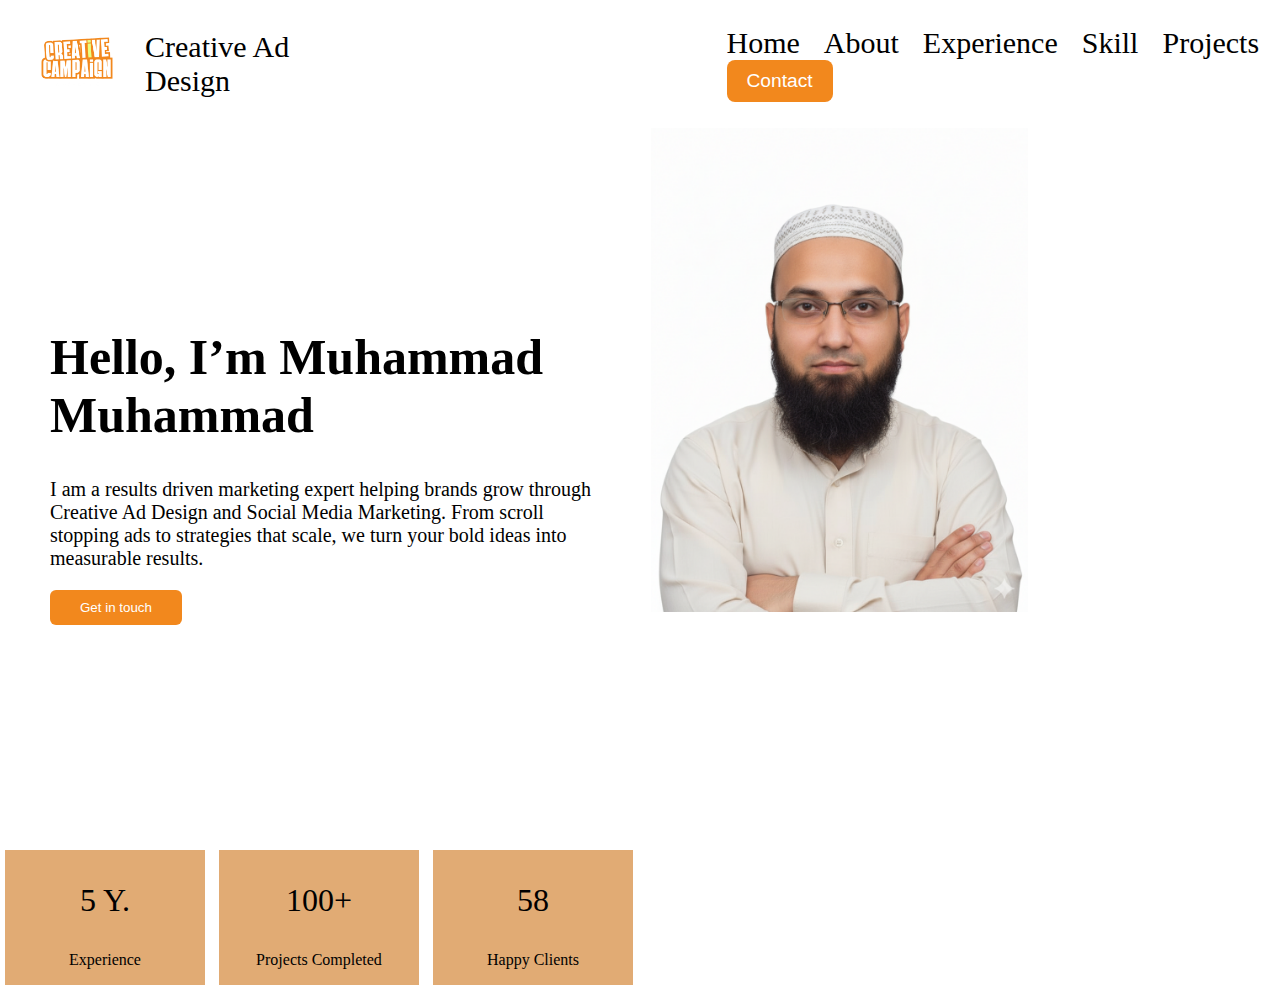
<file: index.html>
<!DOCTYPE html>
<html lang="en">
<head>
    <meta charset="UTF-8">
    <meta name="viewport" content="width=device-width, initial-scale=1.0">
    <title>Creative Campaign</title>
    <link rel="stylesheet" href="style.css">

</head>
<body>
     <!-- navebar Start -->
      <Div id="nav">
        <div id="logo"><img src="./images/creative-Compaign-Logo_20250901_222430_0000-1.png" alt="" width="75px"></div>
        <div id="stitle"><p>Creative Ad Design</p></div>
        <div id="menu"><ul>
                <li>Home</li>
                <li>About</li>
                <li>Experience</li>
                <li>Skill</li>
                <li>Projects</li>
                <button type="button">Contact</button>
            </ul></div>
      </Div>
     <!-- navebar end -->

     <!-- hero section Start -->
    
    <div id="main">
        <div id="left">
            <div id="text">
                <h1>Hello, I’m Muhammad Muhammad</h1>
                <p>I am a results driven marketing expert helping brands grow through Creative Ad Design and Social Media Marketing. From scroll stopping ads to strategies that scale, we turn your bold ideas into measurable results.</p>
                <button>Get in touch</button>          
        </div>
        </div>
        <div id="right">
            <img src="./images/Me Image.png" alt="">
        </div>

    </div>
    <div id="exp">
                <div class="experience"><p class="head">5 Y.</p><p class="sub_head">Experience</p></div>
                <div class="experience"><p class="head">100+</p><p class="sub_head">Projects Completed</p></div>
                <div class="experience"><p class="head">58</p><p class="sub_head">Happy Clients</p></div>
            </div>
    <!-- <div id="main">
        <div id="left">
            <div id="text">
             <h1>Hello, I’m Muhammad Muhammad</h1>
                <p>I am a results driven marketing expert helping brands grow through Creative Ad Design and Social Media Marketing. From scroll stopping ads to strategies that scale, we turn your bold ideas into measurable results.</p>
                <button>Get in touch</button>
                <div id="exp">
                <div class="experience"><p class="head">5 Y.</p><p class="sub_head">Experience</p></div>
                <div class="experience"><p class="head">100+</p><p class="sub_head">Projects Completed</p></div>
                <div class="experience"><p class="head">58</p><p class="sub_head">Happy Clients</p></div>   
            </div>
        </div>
        <div id="right"><img src="./images/Me Image.png" alt=""></div>

    </div> -->
     <!-- hero section end -->


    
</body>
</html>
</file>
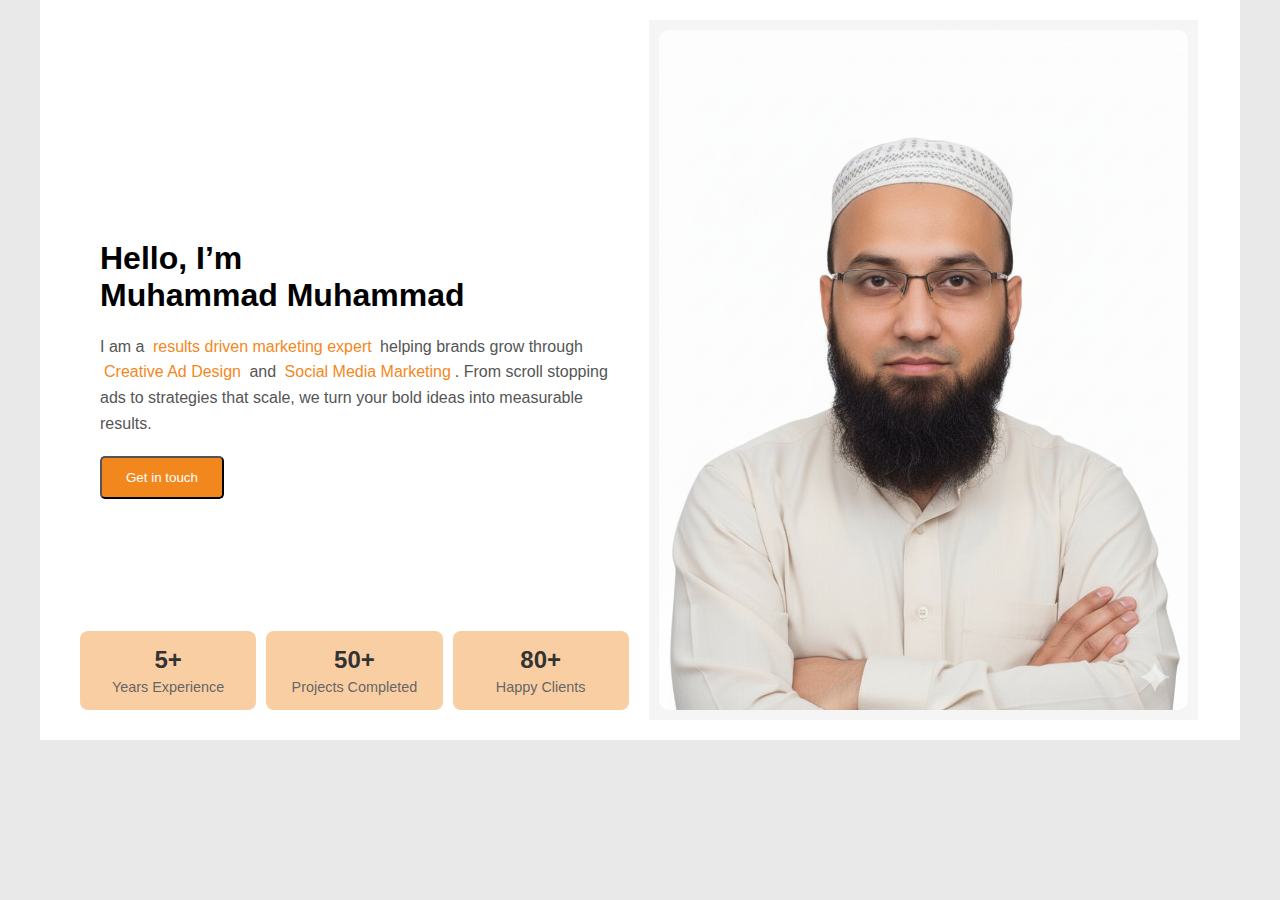
<file: index copy.html>
<!DOCTYPE html>
<html lang="en">
<head>
  <meta charset="UTF-8">
  <meta name="viewport" content="width=device-width, initial-scale=1.0">
  <title>Marketing Portfolio</title>
  <link rel="stylesheet" href="style copy.css">
</head>
<body>
  <div id="main-container">
    <!-- Left Container -->
    <div id="left-container">
      <h1 id="heading">
        Hello, I’m <span id="highlight-name">Muhammad Muhammad</span>
      </h1>
      <p id="description">
        I am a <span id="highlight">results driven marketing expert</span> helping brands grow through 
        <span id="highlight2">Creative Ad Design</span> and 
        <span id="highlight3">Social Media Marketing</span>. 
        From scroll stopping ads to strategies that scale, we turn your bold ideas into measurable results.
      </p>
      <button id="btn-primary">Get in touch</button>

      <!-- Stats at bottom -->
      <div id="stats">
        <div id="stat-box-1">
          <p id="stat-number-1">5+</p>
          <p id="stat-label-1">Years Experience</p>
        </div>
        <div id="stat-box-2">
          <p id="stat-number-2">50+</p>
          <p id="stat-label-2">Projects Completed</p>
        </div>
        <div id="stat-box-3">
          <p id="stat-number-3">80+</p>
          <p id="stat-label-3">Happy Clients</p>
        </div>
      </div>
    </div>

    <!-- Right Container -->
    <div id="right-container">
      <img id="hero-image" src="./images/Me Image.png" alt="Centered Image">
    </div>
  </div>
</body>
</html>
</file>
<file: style.css>
:root{
    /* --title--:50px;  */
    --primraycolor--:#F2881D;
}

body{
    padding: 0;
    margin: 0;
}

#nav{
    width: 100%;
    height: 100%; 
    padding-left: 20px;
    padding-right: 20px;
    display: flex;
    align-items: center; 
    /* justify-content: space-between;  */

}

#logo{
    display: inline-block;
    margin-left: 20px;
}
#logo>img{
    display: inline-block;
}

#stitle{
    display: inline-block;
}
#stitle>p{
    display: inline-block;
    font-size: 30px;
    font-weight: 600px;
    margin-right: 10px;
    margin-left: 30px;
}
#menu{
    display: inline-block;
    margin-left: 330px;
}
#menu>ul{
    display: inline-block;
}
#menu>ul>li{
    display: inline-block;
    font-size: 30px;
    font-weight: 600px;
    margin-right: 20px;
}
ul>li:hover{
    background-color: oklch(.922 0 0);
    color:#F2881D;
}

ul>button{
    padding: 10px 20px;
    border-radius: 8px;
    color: white;
    border-width: none;
    border-style: none;
    background-color: #F2881D;
    font-size: larger;
}

ul>button:hover{
    padding: 10px 20px;
    border-radius: 8px;
    color: #F2881D;
    border-width: 1px;
    border-style: solid;
    background-color: #fff;
    font-size: larger;
}

#maim{
    width: 100%;
   
}

#left{
    width: 49%;
    display: inline-block;
    padding-left: 20px;
    
}
#text{
     margin: 70px 30px;
    /* margin-top: 50px; */
}

#text>h1{
    font-size: 50px;
}

#text>p{
    font-size: 20px;
}

#text>button{
    padding: 10px 30px;
    border-radius: 6px;
    background-color:#F2881D;
    color: white;
    border: none;
}
#exp{
    margin-top: 150px;
}
.experience{

    width: 200px;
    /* height: 106px; */
    display: inline-block;
    background-color: #e1ab74;
    margin: 5px;
    
}
.head{
    font-family: work sans-serif;
    font-size: 32px;
    text-align: center;
}

.sub_head{
    font-family: work sans-serif;
    font-size: 16px;
    text-align: center;

}

#right{
    width: 49%; 
    display: inline-block;
  
}

#right>img{
    width: 60%;
    display: inline-block;
    /* padding: 0;
    margin-top: -150px; */
}
</file>
<file: style copy.css>
/* === Reset === */
* {
  margin: 0;
  padding: 0;
  box-sizing: border-box;
}

body {
  background: #e9e9e9;
  font-family: Arial, sans-serif;
  min-height: 100vh;
}

/* === Main Container === */
#main-container {
  max-width: 1200px;
  width: 100%;
  margin: 0 auto;
  padding: 20px 40px;
  background: #fff;
  font-size: 0; /* remove inline-block spacing */
  
}

/* === Left & Right Containers === */
#left-container,
#right-container {
  display: inline-block;
  vertical-align: bottom; /* align bottoms of both containers */
  width: 49%;
  font-size: 16px;
  position: relative; /* for stats absolute positioning */
  box-sizing: border-box;
  
}

#left-container {
  padding: 20px;
  margin-right: 20px;
  min-height: 500px;
}

/* === Intro Section === */
#intro-title {
  font-size: 2.5rem;
  font-weight: 600;
  margin-bottom: 20px;
}

#highlight-name {
  display: inline-block;
  white-space: nowrap;
}

#description {
  font-size: 1rem;
  margin-top: 20px;
  color: #555;
  line-height: 1.6;
}

#highlight,
#highlight2, #highlight3 {
  color: #F2881D;
  /* background: #f6ebfe; */
  padding: 2px 4px;
}

#btn-primary {
  margin-top: 20px;
  display: inline-block;
  padding: 12px 24px;
  background: #F2881D;
  color: #fff;
  text-decoration: none;
  border-radius: 5px;
  font-weight: 500;
}

#btn-primary:hover {
  color: #F2881D;
  background: #f5f5f5;
  border: 1px solid #F2881D;
}

/* === Stats at Bottom === */
#stats {
  position: absolute;
  bottom: 0;
  left: 0;
  right: 0;
  display: grid;
  grid-template-columns: repeat(3, 1fr);
  gap: 10px;
  justify-content: center;
  padding-bottom: 10px;
}

#stat-box-1, #stat-box-2, #stat-box-3 {
  background: #f2881d68;
  text-align: center;
  padding: 15px 10px;
  border-radius: 8px;
}

#stat-number-1, #stat-number-2, #stat-number-3 {
  font-size: 1.5rem;
  font-weight: 600;
  color: #333;
}

#stat-label-1, #stat-label-2, #stat-label-3 {
  font-size: 0.9rem;
  color: #666;
  margin-top: 5px;
}

/* === Right Container === */
#right-container {
  text-align: center;
  background: #f5f5f5;
  padding: 10px;
}

#hero-image {
  max-width: 100%;
  height: auto;
  display: inline-block;
  vertical-align: bottom; /* align image bottom with stats */
  border-radius: 10px;
}
</file>
